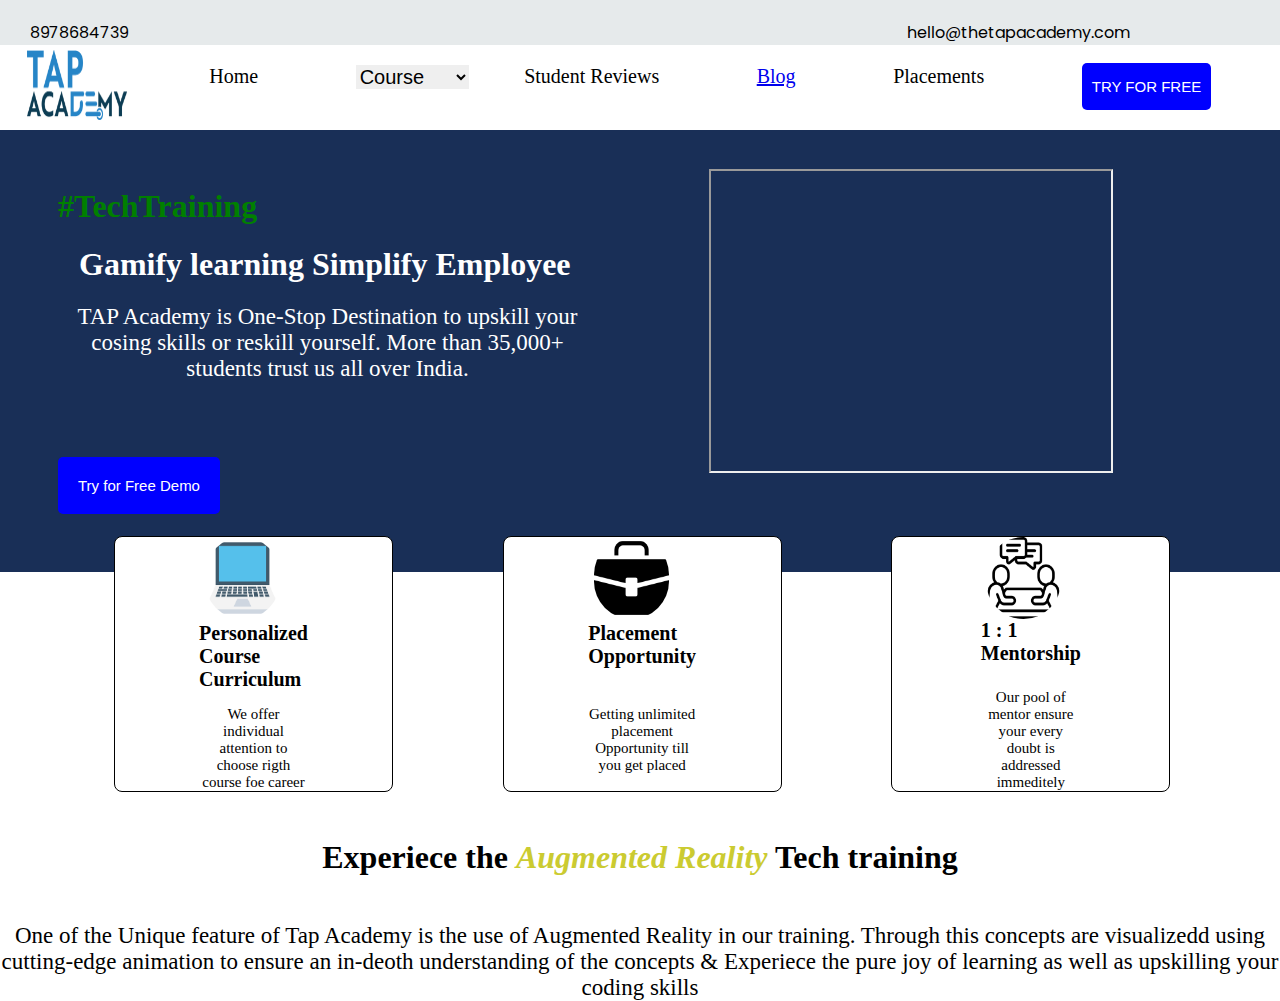
<file: index.html>
<!DOCTYPE html>
<html lang="en">
<head>
    <meta charset="UTF-8">
    <meta name="viewport" content="width=device-width, initial-scale=1.0">
    <title>TapAcademy</title>
    <link rel="stylesheet" href="style.css">
    <link rel="stylesheet" href="https://cdnjs.cloudflare.com/ajax/libs/font-awesome/6.4.2/css/all.min.css" integrity="sha512-z3gLpd7yknf1YoNbCzqRKc4qyor8gaKU1qmn+CShxbuBusANI9QpRohGBreCFkKxLhei6S9CQXFEbbKuqLg0DA==" crossorigin="anonymous" referrerpolicy="no-referrer" />
</head>
<body>
    <div class="heading">
       <ul>
        <li><i class="fa-solid fa-phone"></i>   8978684739</li>
        <li class="last"><i class="fa-regliar fa-envelope"></i>  hello@thetapacademy.com    <a href="https://www.youtube.com/@TAPACADEMY"><i class="fa-brands fa-youtube" style="height: 30px;"></i></a>   <a href="https://www.instagram.com/"><i class="fa-brands fa-instagram" style="height: 30px;"></i></a></li>
       </ul>
    </div>
    <nav>
       <ul>
        <ul><img src="logo.jpg" class="logo"></ul>
        <li>Home</li>
        <li><select class="course">
            <option value="default" disabled selected>Course</option>
            <option>Flil Stack Web Development</option>
            <option>Data Structure & Algorithms</option>
            <option>Bootcamp</option>
        </select></li>
        <li class="student">Student Reviews</li>
        <li><a href="blog.html">Blog</a></li>
        <li>Placements</li>
        <li><button class="btn">TRY FOR FREE</button></li>
       </ul>
       
    </nav>
    <div class="content">
        <h1 style="color: green;">#TechTraining</h1>
        <h1 style="margin: 21px;">Gamify learning Simplify Employee</h1>
        <p class="para">TAP Academy is One-Stop Destination to upskill your cosing skills or reskill yourself. More than 35,000+ students trust us all over India.</p>
        <iframe width="400" height="300" src="https://www.youtube.com/watch?v=6KaTlTpTpI4" class="video" ></iframe>
        <button class="btn">Try for Free Demo</button>
    </div>
    <div class="placement">
        <div class="item">
            <div class="circle"><img src="laptop.png" class="image">
            </div>
            <h5>Personalized Course Curriculum</h5>
            <p>We offer individual attention to choose rigth course foe career</p>
        </div>
        <div class="item"> 
            <div class="circle"><img src="item_2.png" class="image">
            </div>
            <h5>Placement Opportunity</h5>
            <p>Getting unlimited placement Opportunity till you get placed</p>
        </div>
        <div class="item">
            <div class="circle"><img src="item_3.png" class="image">
            </div>
            <h5>1 : 1 Mentorship</h5>
            <p>Our pool of mentor ensure your every doubt is addressed immeditely</p>
        </div>
    </div>
    <div class="about-us">
        <center><h1 style="margin: 47px;">Experiece the <i style="color: rgb(203, 203, 49);">Augmented Reality</i> Tech training</h1></center>
        <center><p style="font-size: 23px;">One of the Unique feature of Tap Academy is the use of Augmented Reality in our training. Through this concepts are visualizedd using cutting-edge animation to ensure an in-deoth understanding of the concepts & Experiece the pure joy of learning as well as upskilling your coding skills</p></center>
    </div>
</body>
</html>
</file>
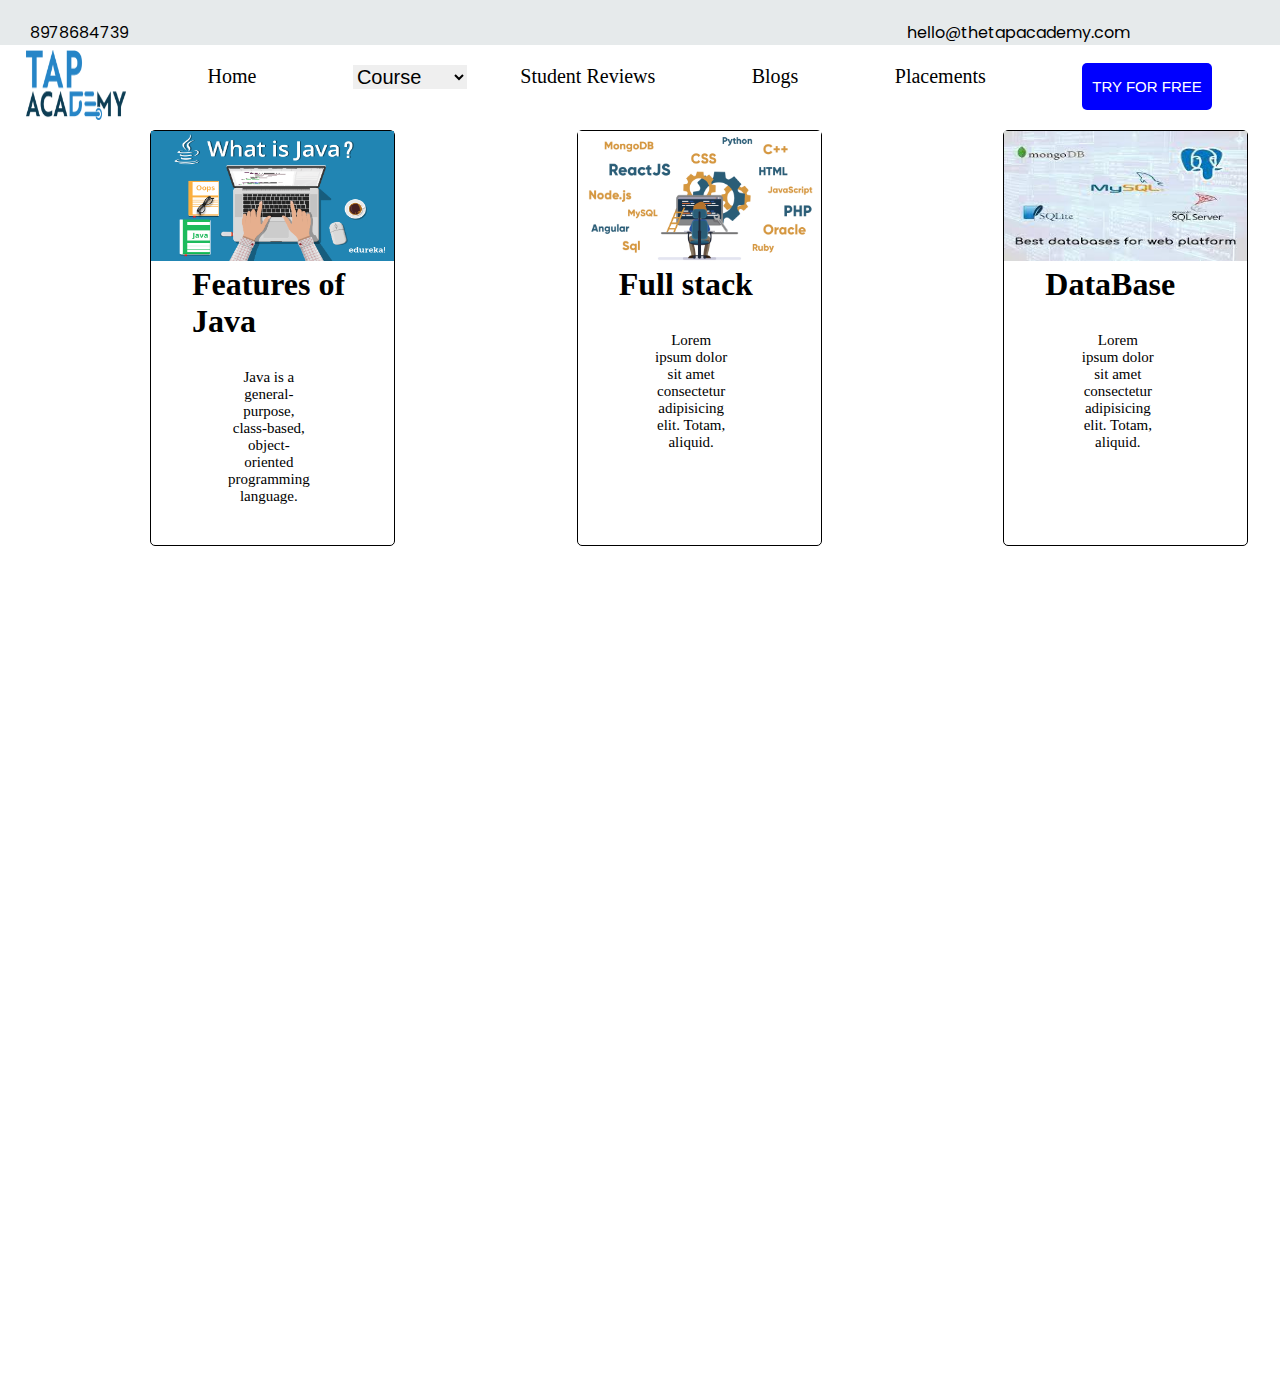
<file: blog.html>
<!DOCTYPE html>
<html lang="en">
<head>
    <meta charset="UTF-8">
    <meta name="viewport" content="width=device-width, initial-scale=1.0">
    <title>Document</title>
    <link rel="stylesheet" href="style.css">
</head>
<body>
    <div class="heading">
        <ul>
         <li><i class="fa-solid fa-phone"></i>   8978684739</li>
         <li class="last"><i class="fa-regliar fa-envelope"></i>  hello@thetapacademy.com    <a href="https://www.youtube.com/@TAPACADEMY"><i class="fa-brands fa-youtube" style="height: 30px;"></i></a>   <a href="https://www.instagram.com/"><i class="fa-brands fa-instagram" style="height: 30px;"></i></a></li>
        </ul>
     </div>
     <nav>
        <ul>
         <ul><img src="logo.jpg" class="logo"></ul>
         <li>Home</li>
         <li><select class="course">
             <option value="default" disabled selected>Course</option>
             <option>Flil Stack Web Development</option>
             <option>Data Structure & Algorithms</option>
             <option>Bootcamp</option>
         </select></li>
         <li class="student">Student Reviews</li>
         <li>Blogs</li>
         <li>Placements</li>
         <li><button class="btn">TRY FOR FREE</button></li>
        </ul>
        
     </nav>
    </div>
    <div class="course">
        <div class="item1">
            <div class="image"><img src="java.jpg" style="grid-row-start: 1; height: 130px; width: 243px;"></div>
            <h1 style="    margin-top: 135px;
            margin-left: -36px;">Features of Java</h1>
            <p style="grid-row-start: 2;margin-top: 29px; margin-right: 93px;">Java is a general-purpose, class-based, object-oriented programming language.</p>
        </div>
        <div class="item1">
            <div class="image"><img src="full.jpg" style="grid-row-start: 1; height: 130px; width: 243px;"></div>
            <h1 style="    margin-top: 135px;
            margin-left: -36px;">Full stack </h1>
            <p style="grid-row-start: 2;margin-top: 29px; margin-right: 93px;">Lorem ipsum dolor sit amet consectetur adipisicing elit. Totam, aliquid.</p>
        </div>
        <div class="item1">
            <div class="image"><img src="database.jpg" style="grid-row-start: 1; height: 130px; width: 243px;"></div>
            <h1 style="    margin-top: 135px;
            margin-left: -36px;">DataBase</h1>
            <p style="grid-row-start: 2;margin-top: 29px; margin-right: 93px;">Lorem ipsum dolor sit amet consectetur adipisicing elit. Totam, aliquid.</p>
        </div>
    </div>
    </body>

</html>
</file>
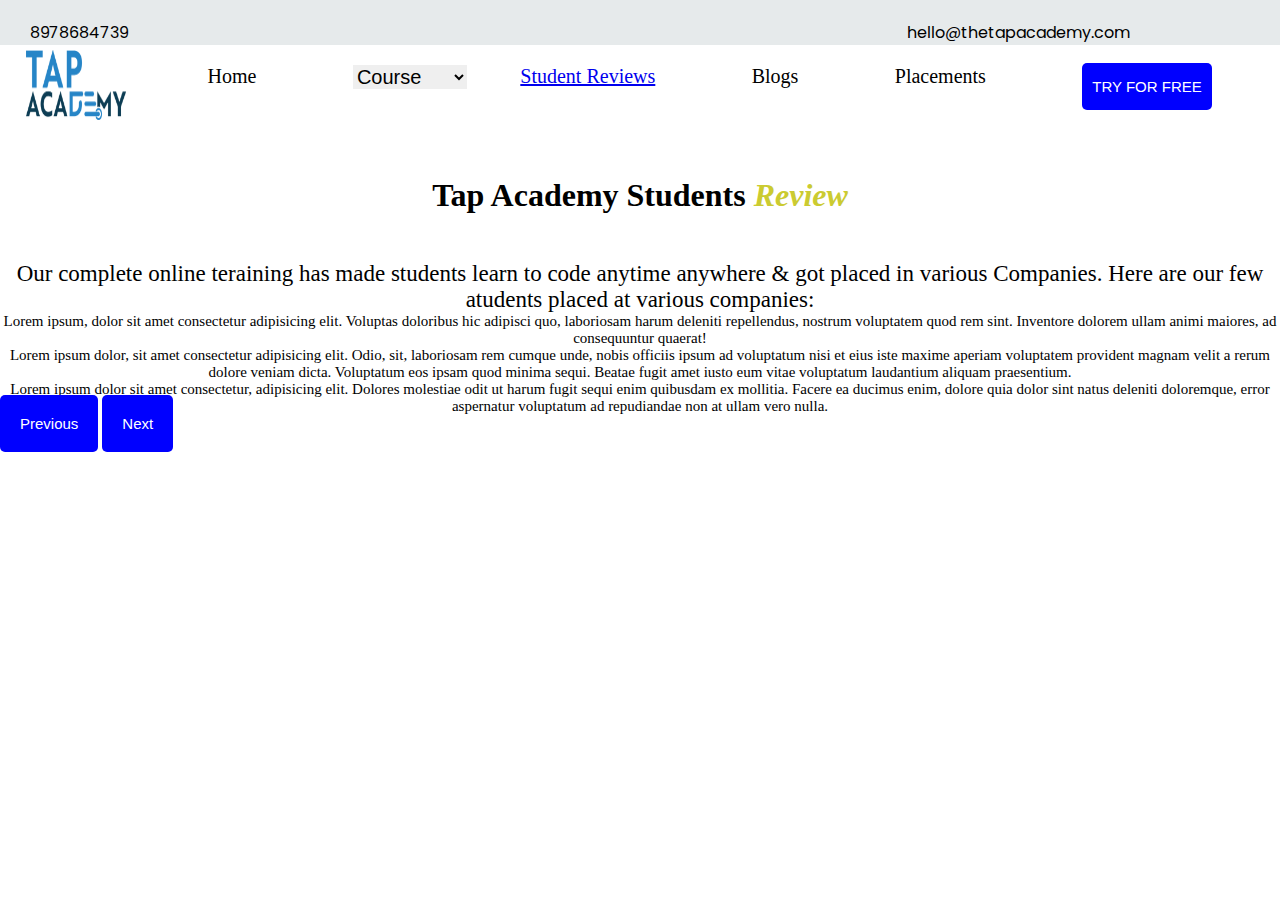
<file: student_review.html>
<!DOCTYPE html>
<html lang="en">
<head>
    <meta charset="UTF-8">
    <meta name="viewport" content="width=device-width, initial-scale=1.0">
    <link rel="stylesheet" href="style.css">
    <link href="https://cdn.jsdelivr.net/npm/bootstrap@5.1.3/dist/css/bootstrap.min.css" rel="stylesheet" integrity="sha384-1BmE4kWBq78iYhFldvKuhfTAU6auU8tT94WrHftjDbrCEXSU1oBoqyl2QvZ6jIW3" crossorigin="anonymous">
    <title>Document</title>
</head>
<body>
    <div class="heading">
        <ul>
         <li><i class="fa-solid fa-phone"></i>   8978684739</li>
         <li class="last"><i class="fa-regliar fa-envelope"></i>  hello@thetapacademy.com    <a href="https://www.youtube.com/@TAPACADEMY"><i class="fa-brands fa-youtube" style="height: 30px;"></i></a>   <a href="https://www.instagram.com/"><i class="fa-brands fa-instagram" style="height: 30px;"></i></a></li>
        </ul>
     </div>
     <nav>
        <ul>
         <ul><img src="logo.jpg" class="logo"></ul>
         <li>Home</li>
         <li><select class="course">
             <option value="default" disabled selected>Course</option>
             <option>Flil Stack Web Development</option>
             <option>Data Structure & Algorithms</option>
             <option>Bootcamp</option>
         </select></li>
         <li class="student"><a href="student_review.html">Student Reviews</a></li>
         <li>Blogs</li>
         <li>Placements</li>
         <li><button class="btn">TRY FOR FREE</button></li>
        </ul>
        
     </nav>
     <div class="about-us">
        <center><h1 style="margin: 47px;">Tap Academy Students <i style="color: rgb(203, 203, 49);">Review</i></h1></center>
        <center><p style="font-size: 23px;">Our complete online teraining has made students learn to code anytime anywhere & got placed in various Companies. Here are our few atudents placed at various companies:</p></center>
    </div>
    <div id="carouselExampleControls" class="carousel slide" data-bs-ride="carousel">
        <div class="carousel-inner">
          <div class="carousel-item active">
           <p>Lorem ipsum, dolor sit amet consectetur adipisicing elit. Voluptas doloribus hic adipisci quo, laboriosam harum deleniti repellendus, nostrum voluptatem quod rem sint. Inventore dolorem ullam animi maiores, ad consequuntur quaerat!

           </p>
          </div>
          <div class="carousel-item">
            <p>Lorem ipsum dolor, sit amet consectetur adipisicing elit. Odio, sit, laboriosam rem cumque unde, nobis officiis ipsum ad voluptatum nisi et eius iste maxime aperiam voluptatem provident magnam velit a rerum dolore veniam dicta. Voluptatum eos ipsam quod minima sequi. Beatae fugit amet iusto eum vitae voluptatum laudantium aliquam praesentium.</p>
          </div>
          <div class="carousel-item">
            <p>Lorem ipsum dolor sit amet consectetur, adipisicing elit. Dolores molestiae odit ut harum fugit sequi enim quibusdam ex mollitia. Facere ea ducimus enim, dolore quia dolor sint natus deleniti doloremque, error aspernatur voluptatum ad repudiandae non at ullam vero nulla.</p>
          </div>
        </div>
        <button class="carousel-control-prev" type="button" data-bs-target="#carouselExampleControls" data-bs-slide="prev">
          <span class="carousel-control-prev-icon" aria-hidden="true"></span>
          <span class="visually-hidden">Previous</span>
        </button>
        <button class="carousel-control-next" type="button" data-bs-target="#carouselExampleControls" data-bs-slide="next">
          <span class="carousel-control-next-icon" aria-hidden="true"></span>
          <span class="visually-hidden">Next</span>
        </button>
      </div>
      <script src="https://cdn.jsdelivr.net/npm/@popperjs/core@2.10.2/dist/umd/popper.min.js" integrity="sha384-7+zCNj/IqJ95wo16oMtfsKbZ9ccEh31eOz1HGyDuCQ6wgnyJNSYdrPa03rtR1zdB" crossorigin="anonymous"></script>
      <script src="https://cdn.jsdelivr.net/npm/bootstrap@5.1.3/dist/js/bootstrap.min.js" integrity="sha384-QJHtvGhmr9XOIpI6YVutG+2QOK9T+ZnN4kzFN1RtK3zEFEIsxhlmWl5/YESvpZ13" crossorigin="anonymous"></script>
</body>
</html>
</file>
<file: style.css>
@import url('https://fonts.googleapis.com/css2?family=Cinzel&family=Poppins:wght@200&display=swap');
*{
    margin: 0px;
    padding: 0px;
}

/* Top styling */
.heading ul{
    display: flex;
    justify-content:space-between;
    list-style-type: none;
    padding-top: 20px;
    font-family: 'Poppins', sans-serif ;
    cursor: pointer;
    background-color: #e6eaeb;
    padding-left: 30px ;
}
.heading .last{
    margin-right: 150px;
    font-family: 'Poppins', sans-serif ;
}

/* Nav bar styling */
nav ul img {
    height: 70px;
    width: 100px;
    padding: 20px;
    margin: -55px;
    margin-left: -82px;
}

nav ul{
    display: flex;
    justify-content: space-around;
    list-style-type :none;
    padding: 20px;
    font-size: 20px;
}
nav .btn{
    padding: 15px 10px;
    margin-top: -2px;
}

nav .course{
    font-size: 20px;
    width: 42%;
    border: none;
    outline: none;
}

nav .student
{
    margin-left: -200px;
}

nav .btn:hover{
    background-color: #282e5c;
    color: white;
}

nav li:hover{
    color: #4854b0;
    text-decoration: underline;
    /* transition: text-decoration 1ms; */
}
.content{
    padding: 58px;
    background: #192f57;
    color: white;
}
.para{
    width: 539px;
    font-size: 23px;
}
.video{
    margin-left: 651px;
    margin-top: -213px;
}
button{
    padding: 20px;
    margin-top: -50px;
    background-color: blue;
    color: white;
    font-size: 15px;
    border-radius: 5px;
    border: none;
}
.placement{
    display: grid;
    grid-template-columns: repeat(3 , 1fr);
    grid-template-rows: repeat(1 , 1fr);
    margin-left: 114px;
    margin-top: -36px;

}
.item{
    display: grid;
    grid-template-columns: repeat(3 , 1fr);
    grid-template-rows: repeat(3 , 1fr);
    height: 254px;
   background-color: white;
    width: 277px;
    border-radius: 8px;
    border: 1px solid black;
}
.circle{
    height: 82px;
    width: 86px;
    background-color: white;
    text-align: center;
    border-radius: 50px;
    grid-column-start: 2;
    

}
h5{
    grid-row-start: 2;
    font-size: 20px;
    /* grid-row-start: 3; */
    grid-column-start: 2;
    grid-column-end: 3;
}
p{
    grid-row-start: 3;
    grid-column-start: 2;
    
    align-items: center;
    text-align: center;
    /* margin-left: 63px; */
    font-size: 15px;

}
.image{
    height: 82px;
    width: 75px;
    border-radius: 50px;

}
.course{
    display: grid;
    grid-template-columns: repeat(3 , 1fr);
    grid-template-rows: repeat(3 , 1fr);
}
.item1{
    height: 414px;
    width: 243px;
    /* background-color: red; */
    margin-left: 150px;
    display: grid;
    border:1px solid black;
    border-radius: 5px;
    column-gap: 2px;
    grid-template-rows: repeat(3 , 1fr);
}
</file>
